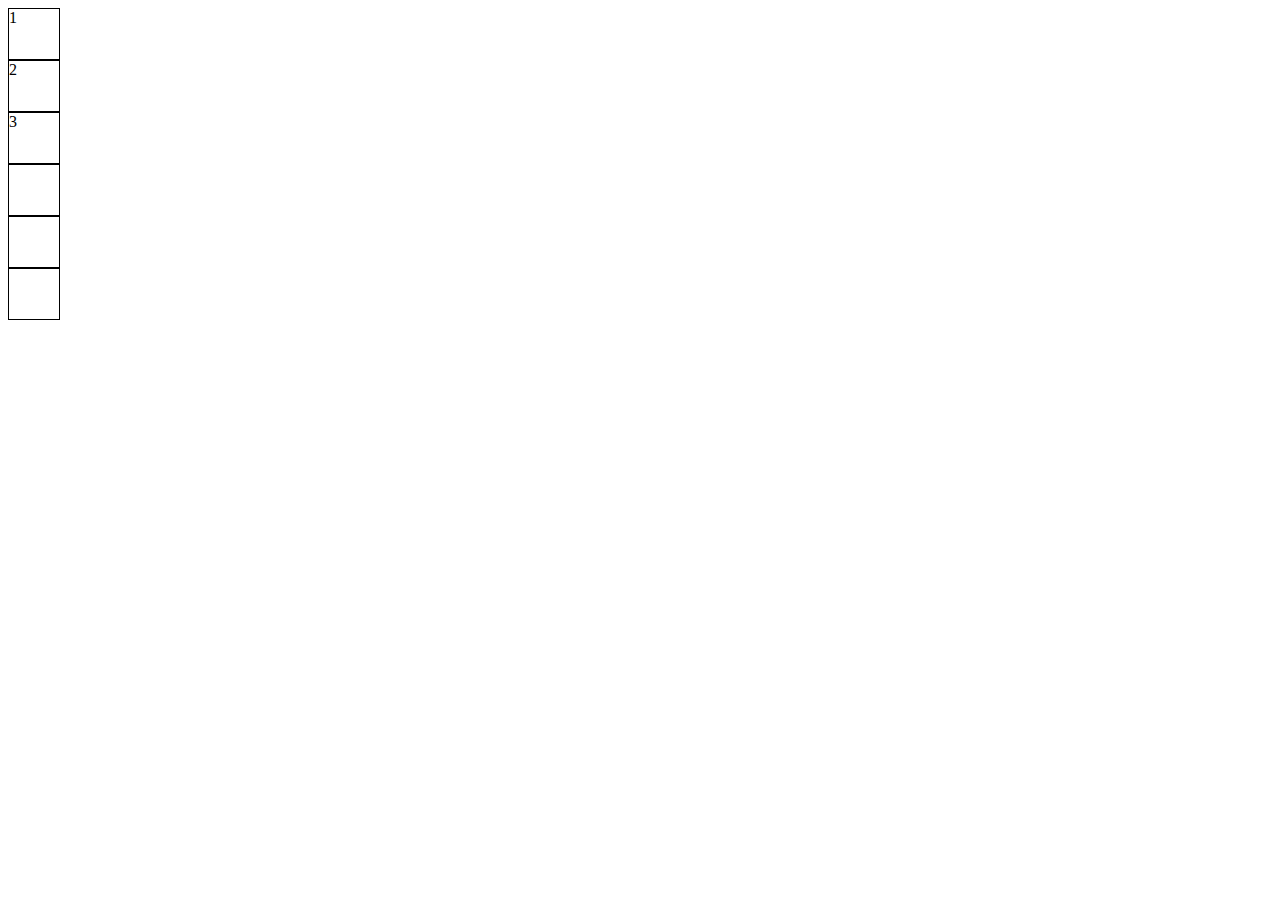
<file: flexbox/index.html>
<!DOCTYPE html>
<html>
<head>
	<title>Prueba</title>
	<link rel="stylesheet" type="text/css" href="./css/style.css">
</head>
<body>
	<div class="container">
		<div class="box">1</div>
		<div class="box">2</div>
		<div class="box">3</div>
		<div class="box"></div>
		<div class="box"></div>
		<div class="box"></div>
	</div>
</body>
</html>
</file>
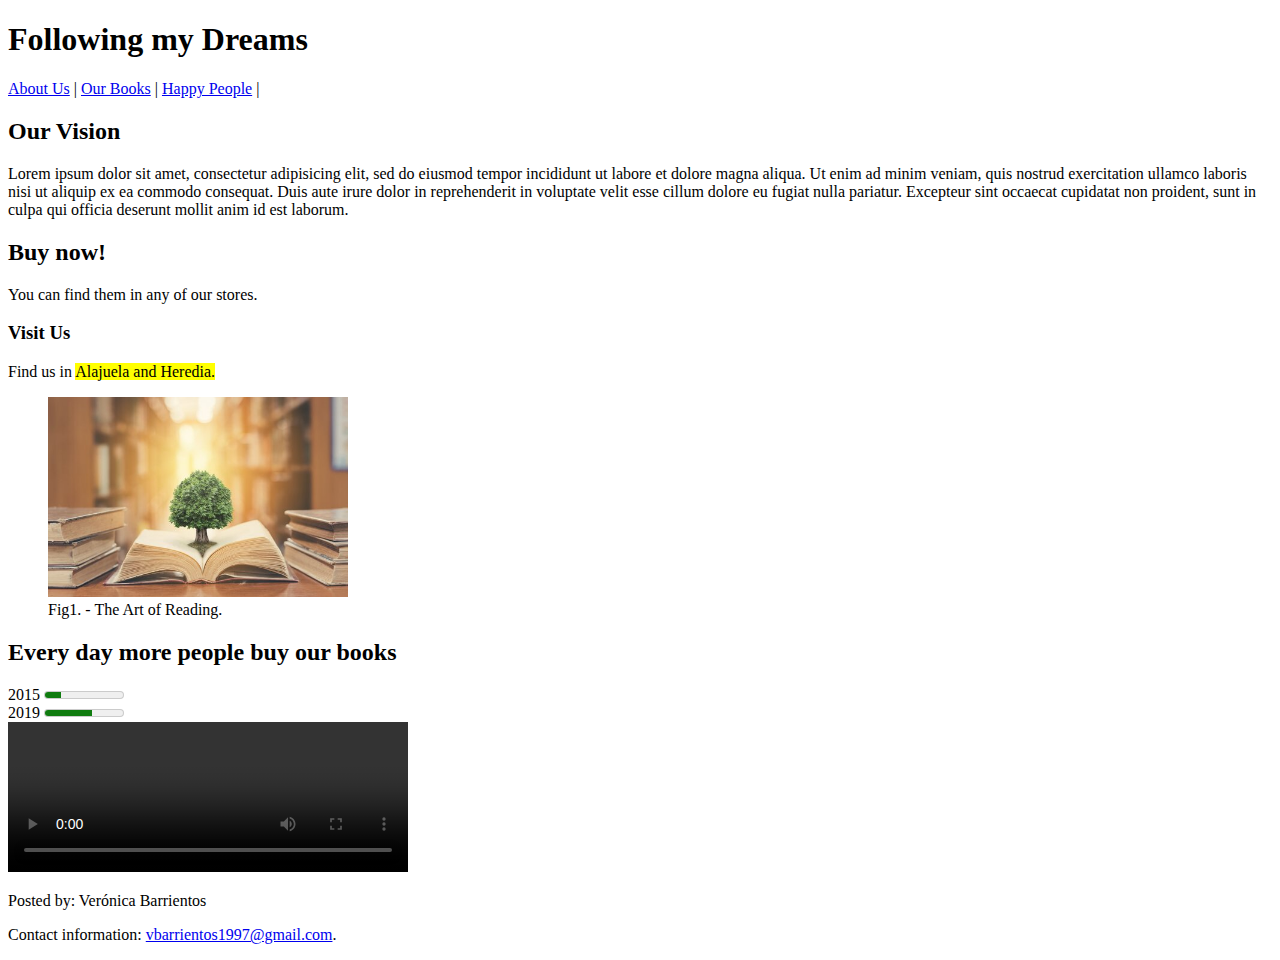
<file: workshops/workshop1/index.html>
<!DOCTYPE html>
<html>
<head>
	<meta charset="utf-8">
	<title>Learning HTML5</title>
</head>
<body>
	<header>
		<h1>Following my Dreams</h1>
	</header>
	<nav>
		<a href="#about-us">About Us</a> |
		<a href="#books">Our Books</a> |
		<a href="#people">Happy People</a> |
	</nav>
	<section id="about-us">
		<article>
			<h2>Our Vision</h2>
			<p>Lorem ipsum dolor sit amet, consectetur adipisicing elit, sed do eiusmod
			tempor incididunt ut labore et dolore magna aliqua.<wbr> Ut enim ad minim veniam,
			quis nostrud exercitation ullamco laboris nisi ut aliquip ex ea commodo
			consequat.<wbr> Duis aute irure dolor in reprehenderit in voluptate velit esse
			cillum dolore eu fugiat nulla pariatur. Excepteur sint occaecat cupidatat non
			proident, sunt in culpa qui officia deserunt mollit anim id est laborum.</p>
		</article>
	</section>
	<section id="books">
		<article>
			<h2>Buy now!</h2>
			<p>You can find them in any of our stores.</p>
			<aside>
				<h3>Visit Us</h3>
				<p>Find us in <mark>Alajuela and Heredia.</mark></p>
			</aside>
			<figure>
				<img src="./images/book.jpg" width="300px">
				<figcaption>Fig1. - The Art of Reading.</figcaption>
			</figure>
		</article>
	</section>
	<section id="people">
		<article>
			<h2>Every day more people buy our books</h2>
			<span>2015</span>
			<meter value="2" min="0" max="10">2 out of 10</meter><br>
			<span>2019</span>
<meter value="0.6">60%</meter>
		</article>
		<video width="400" controls>
			<iframe width="560" height="315" src="https://www.youtube.com/embed/iiNISuM4wl0" frameborder="0" allow="accelerometer; autoplay; encrypted-media; gyroscope; picture-in-picture" allowfullscreen></iframe>
		</video>
	</section>
	<footer>
		  <p>Posted by: Verónica Barrientos</p>
	  <p>Contact information: <a href="mailto:vbarrientos1997@gmail.com">
	  vbarrientos1997@gmail.com</a>.</p>
	</footer>
</body>
</html>
</file>
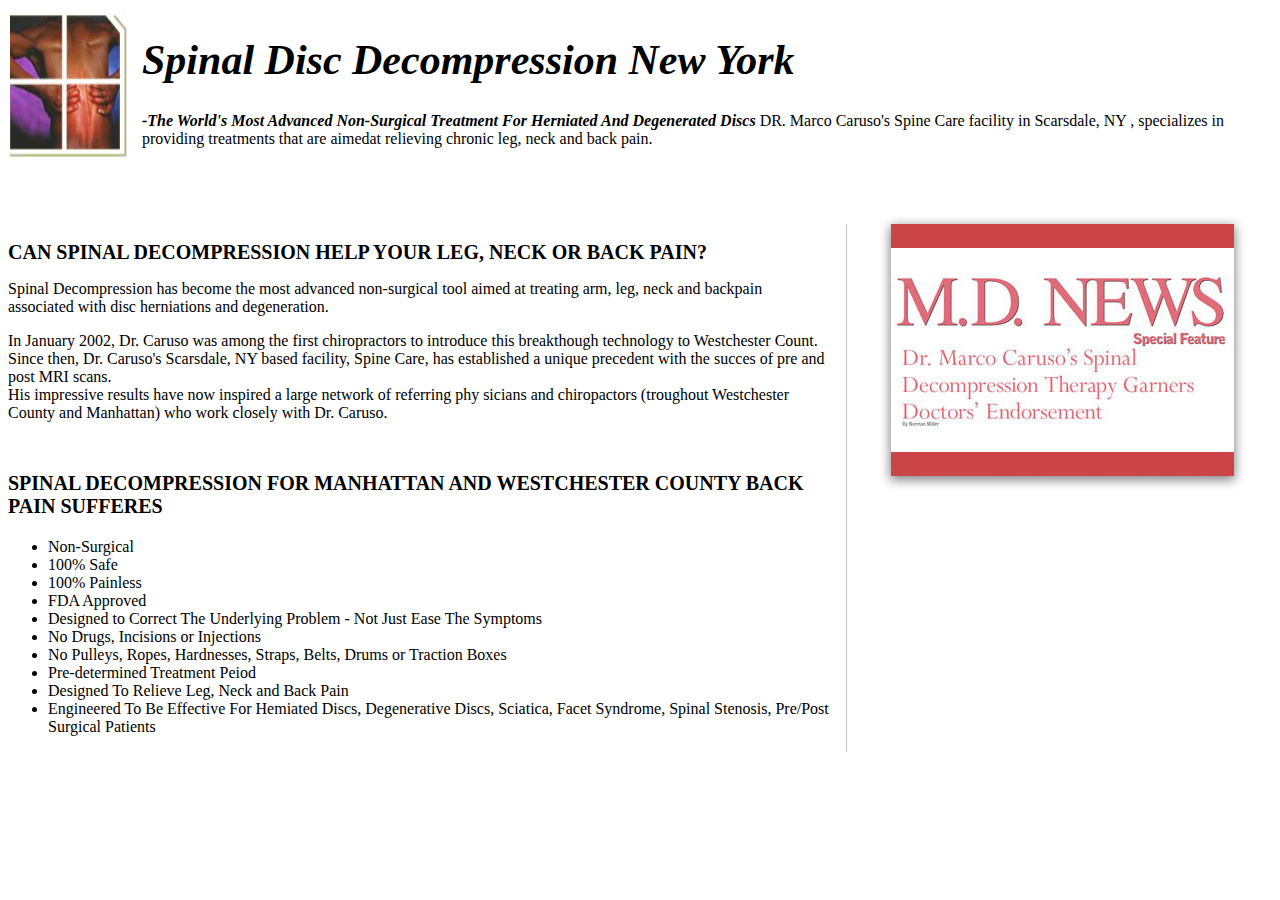
<file: workshops/workshop2/index.html>
<!DOCTYPE html>
<html>
<head>
	<title>Spinal Disk</title>
	<meta charset="utf-8">
	<link rel="stylesheet" type="text/css" href="./css/style.css">
</head>
<body>
	<header>
		<img class="profile-image" src="./images/screen.png">
		<div class="header-content">
			<h1>Spinal Disc Decompression New York</h1>
			<p>
				<b>-The World's Most Advanced Non-Surgical Treatment For Herniated And Degenerated Discs </b>DR. Marco Caruso's Spine Care facility in Scarsdale, NY , specializes in providing treatments that are aimedat relieving chronic leg, neck and back pain.
			</p>
		</div>

	</header>
	<section>
		<div class="section-container">
			<div class="colum1">
				<h2>CAN SPINAL DECOMPRESSION HELP YOUR LEG, NECK OR BACK PAIN?</h2>
				<p>Spinal Decompression has become the most advanced non-surgical tool aimed at treating arm, leg, neck and backpain associated with disc herniations and degeneration.</p>
				<p>In January 2002, Dr. Caruso was among the first chiropractors to introduce this breakthough technology to Westchester Count. Since then, Dr. Caruso's Scarsdale, NY based facility, Spine Care, has established a unique precedent with the succes of pre and post MRI scans.<br>His impressive results have now inspired a large network of referring phy sicians and chiropactors (troughout Westchester County and Manhattan) who work closely with Dr. Caruso.</p>
				<h3>SPINAL DECOMPRESSION FOR MANHATTAN AND WESTCHESTER COUNTY BACK PAIN SUFFERES</h3>
				<ul>
					<li>Non-Surgical</li>
					<li>100% Safe</li>
					<li>100% Painless</li>
					<li>FDA Approved</li>
					<li>Designed to Correct The Underlying Problem - Not Just Ease The Symptoms</li>
					<li>No Drugs, Incisions or Injections</li>
					<li>No Pulleys, Ropes, Hardnesses, Straps, Belts, Drums or Traction Boxes</li>
					<li>Pre-determined Treatment Peiod</li>
					<li>Designed To Relieve Leg, Neck and Back Pain</li>
					<li>Engineered To Be Effective For Hemiated Discs, Degenerative Discs, Sciatica, Facet Syndrome, Spinal Stenosis, Pre/Post Surgical Patients</li>
				</ul>
			</div>
			<div class="colum2">
				<aside>
			<img class="news-image" src="./images/slides.jpg">
		</aside>
			</div>
		</div>
	</section>
</body>
</html>
</file>
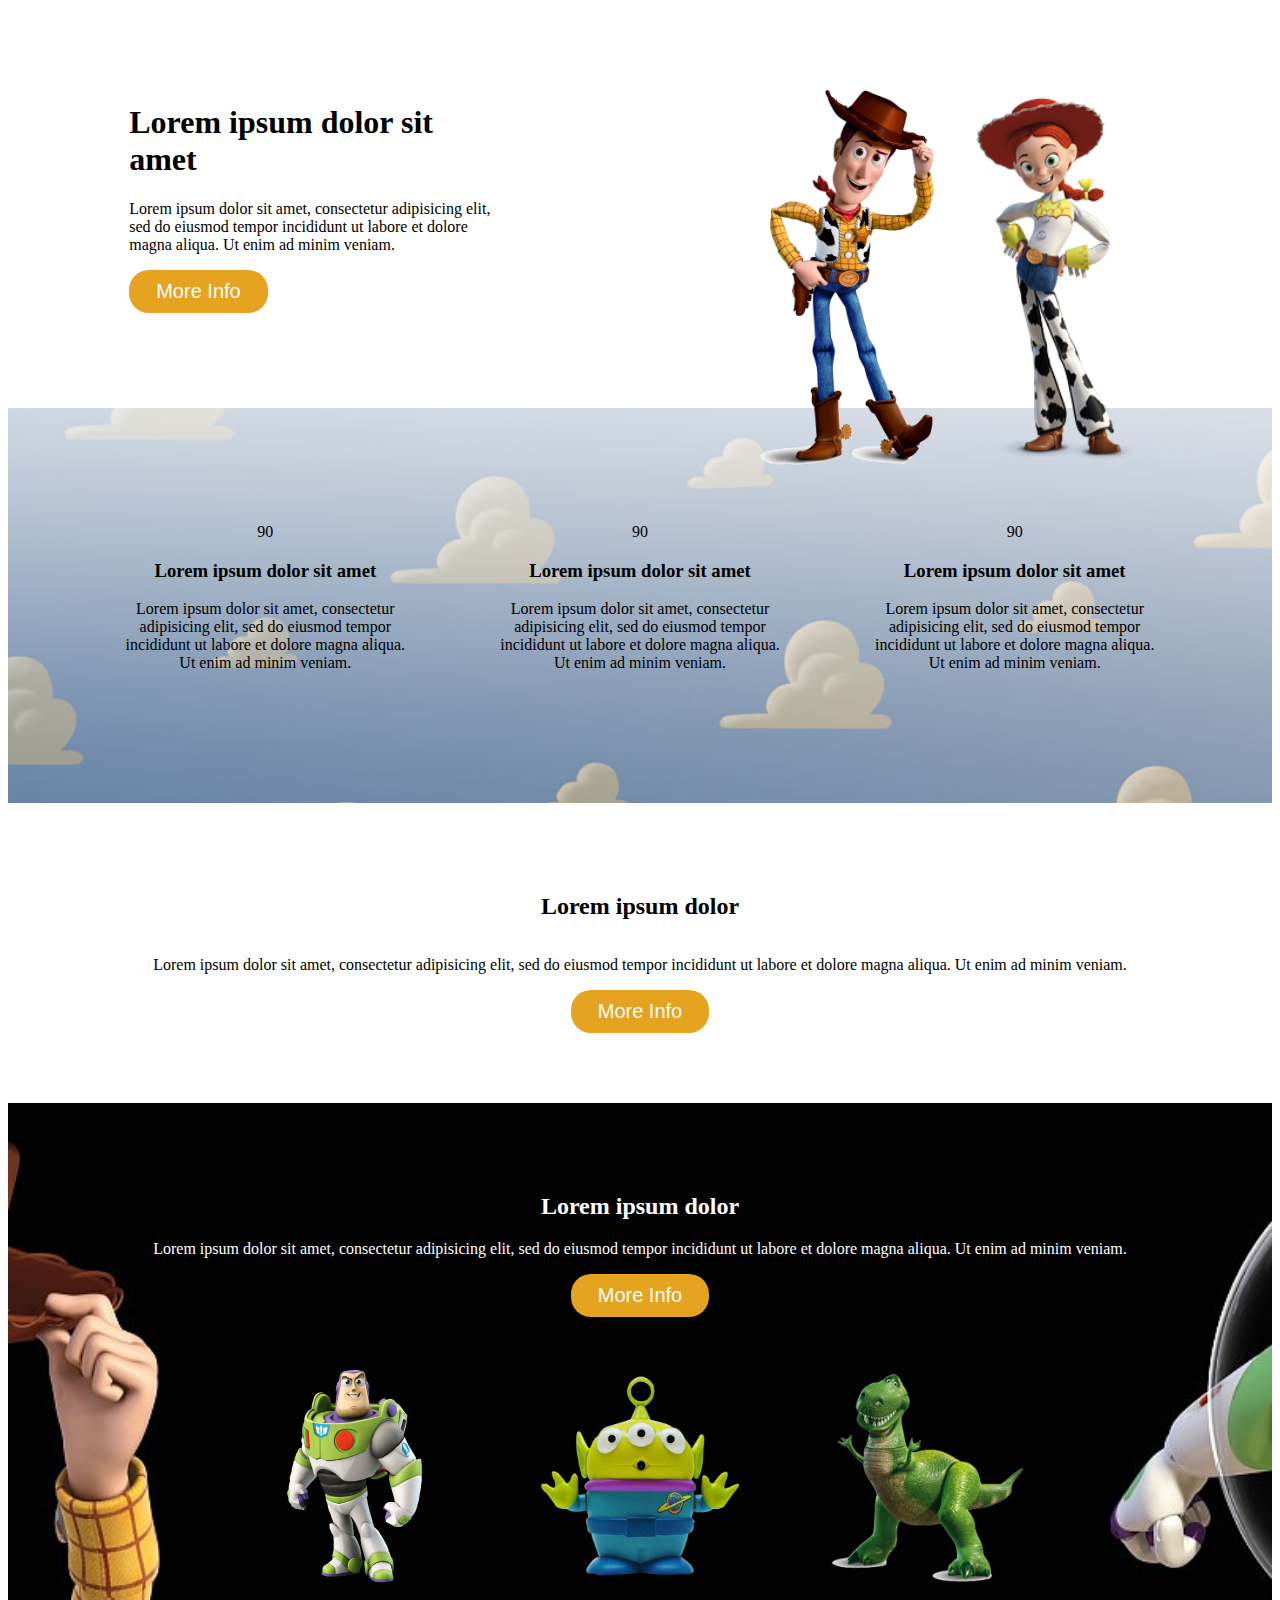
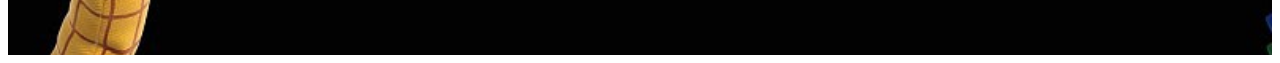
<file: workshops/workshop3/index.html>
<!DOCTYPE html>
<html>
<head>
	<title>Workshop3</title>
	<meta charset="utf-8">
	<link rel="stylesheet" type="text/css" href="./css/style.css">
</head>
<body>
	<header>
		<div class="header-container">
			<div class="header-box">
				<h1>Lorem ipsum dolor sit amet</h1>
				<p>Lorem ipsum dolor sit amet, consectetur adipisicing elit, sed do eiusmod
				tempor incididunt ut labore et dolore magna aliqua. Ut enim ad minim veniam.</p>
				<button>More Info</button>
			</div>
			<div class="images-box">
				<img src="./images/wody.png">
				<img src="./images/jesy.png">
			</div>
		</div>
	</header>
	<section class="boxes-section">
		<div class="box">
			<span>90</span>
			<h3>Lorem ipsum dolor sit amet</h3>
			<p>Lorem ipsum dolor sit amet, consectetur adipisicing elit, sed do eiusmod
			tempor incididunt ut labore et dolore magna aliqua. Ut enim ad minim veniam.</p>
		</div>
		<div class="box">
			<span>90</span>
			<h3>Lorem ipsum dolor sit amet</h3>
			<p>Lorem ipsum dolor sit amet, consectetur adipisicing elit, sed do eiusmod
			tempor incididunt ut labore et dolore magna aliqua. Ut enim ad minim veniam.</p>
		</div>
		<div class="box">
			<span>90</span>
			<h3>Lorem ipsum dolor sit amet</h3>
			<p>Lorem ipsum dolor sit amet, consectetur adipisicing elit, sed do eiusmod
			tempor incididunt ut labore et dolore magna aliqua. Ut enim ad minim veniam.</p>
		</div>
	</section>
	<section class="btn-section">
		<h2>Lorem ipsum dolor</h2>
		<p>Lorem ipsum dolor sit amet, consectetur adipisicing elit, sed do eiusmod
		tempor incididunt ut labore et dolore magna aliqua. Ut enim ad minim veniam.</p>
		<button>More Info</button>
	</section>
		<section class="last-section">
			<div class="last-box">
				<div class="text-box">
					<h2>Lorem ipsum dolor</h2>
					<p>Lorem ipsum dolor sit amet, consectetur adipisicing elit, sed do eiusmod
					tempor incididunt ut labore et dolore magna aliqua. Ut enim ad minim veniam.</p>
					<button>More Info</button>
				</div>
				<div class="img-box">
					<img src="./images/bly.png">
					<img src="./images/alien.png">
					<img src="./images/rex.png">
				</div>
		</div>
	</section>
	<footer></footer>
</body>
</html>
</file>
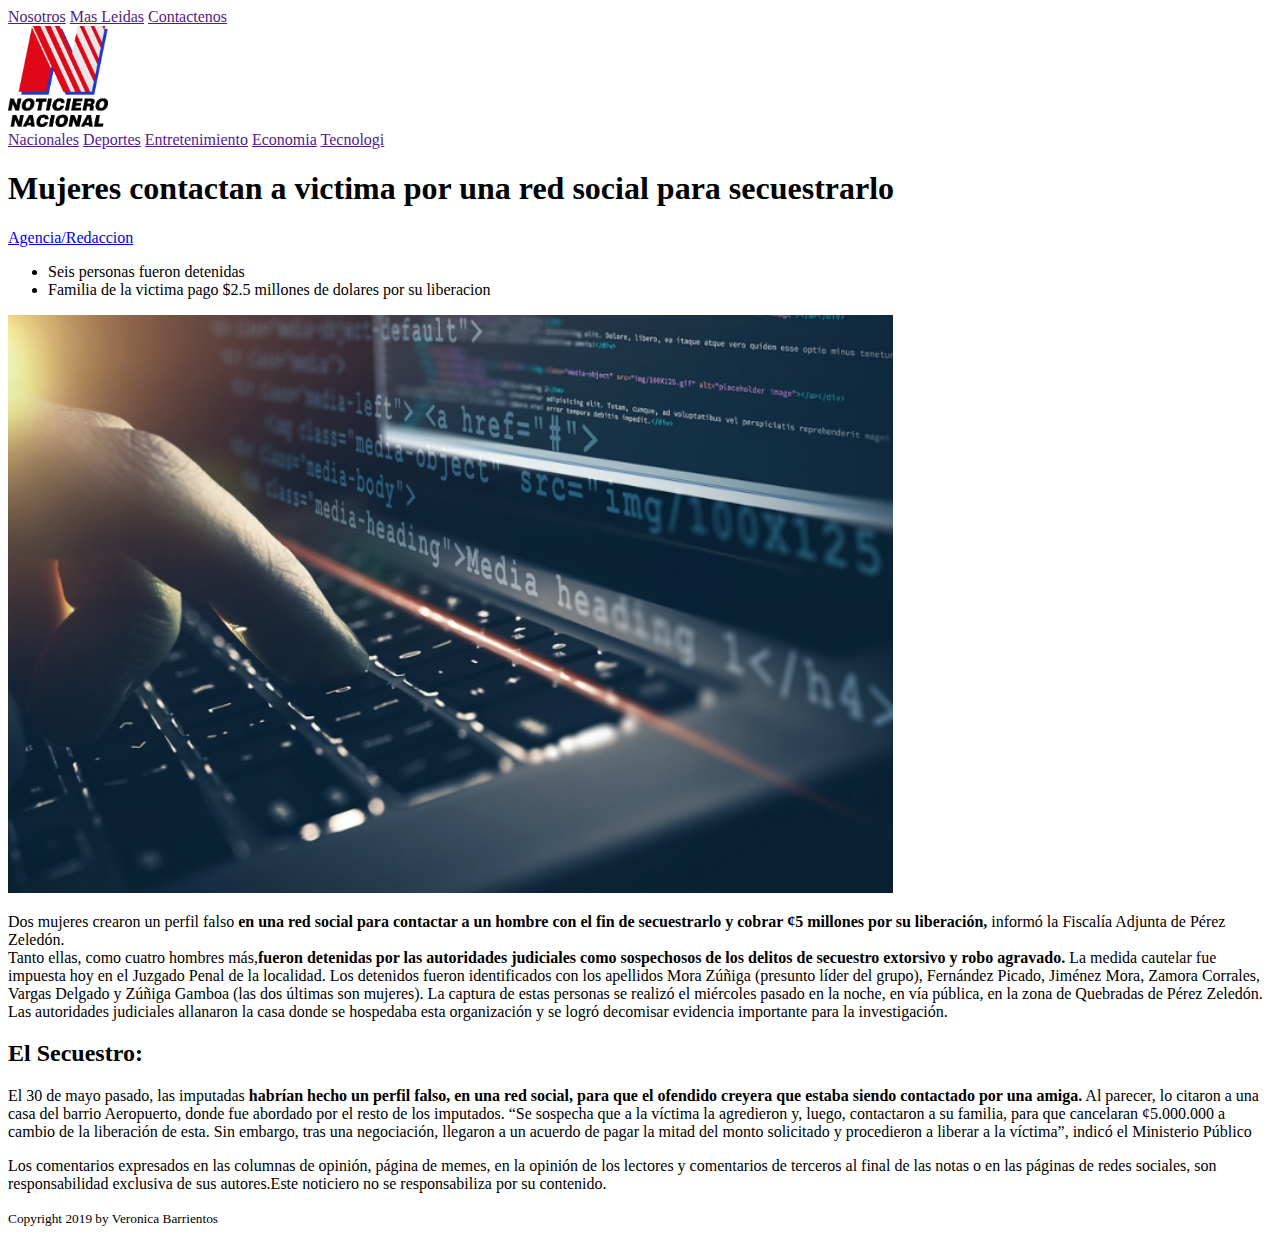
<file: workshops/homework1/new.html>
<!DOCTYPE html>
<html>
<head>
	<title>Noticia</title>
</head>
<body>
	<header>
		<nav class="main-menu">
			<a href="">Nosotros</a>
			<a href="">Mas Leidas</a>
			<a href="">Contactenos</a>
		</nav>
		<div class="main-navbar">
			<img src="./images/logo.png" width="100px">
			<nav class="menu">
				<a href="">Nacionales</a>
				<a href="">Deportes</a>
				<a href="">Entretenimiento</a>
				<a href="">Economia</a>
				<a href="">Tecnologi</a>
			</nav>
		</div>
	</header>
	<section>
		<header>
			<h1>Mujeres contactan a victima por una red social para secuestrarlo</h1>
			<a href="#">Agencia/Redaccion</a>
		</header>
		<ul>
			<li>Seis personas fueron detenidas</li>
			<li>Familia de la victima pago $2.5 millones de dolares por su liberacion</li>
		</ul>
		<img src="./images/compu.jpg" width="70%">
		<p>
			Dos mujeres crearon un perfil falso <b>en una red social para contactar a un hombre con el fin de secuestrarlo y cobrar ¢5 millones por su liberación,</b> informó la Fiscalía Adjunta de Pérez Zeledón.<br> Tanto ellas, como cuatro hombres más,<b>fueron detenidas por las autoridades judiciales como sospechosos de los delitos de secuestro extorsivo y robo agravado.</b> La medida cautelar fue impuesta hoy en el Juzgado Penal de la localidad. Los detenidos fueron identificados con los apellidos Mora Zúñiga (presunto líder del grupo), Fernández Picado, Jiménez Mora, Zamora Corrales, Vargas Delgado y Zúñiga Gamboa (las dos últimas son mujeres). La captura de estas personas se realizó el miércoles pasado en la noche, en vía pública, en la zona de Quebradas de Pérez Zeledón. Las autoridades judiciales allanaron la casa donde se hospedaba esta organización y se logró decomisar evidencia importante para la investigación.
		</p>
		<h2>El Secuestro:</h2>
		<p>
			El 30 de mayo pasado, las imputadas <b>habrían hecho un perfil falso, en una red social, para que el ofendido creyera que estaba siendo contactado por una amiga.</b> Al parecer, lo citaron a una casa del barrio Aeropuerto, donde fue abordado por el resto de los imputados. “Se sospecha que a la víctima la agredieron y, luego, contactaron a su familia, para que cancelaran ¢5.000.000 a cambio de la liberación de esta. Sin embargo, tras una negociación, llegaron a un acuerdo de pagar la mitad del monto solicitado y procedieron a liberar a la víctima”, indicó el Ministerio Público
		</p>
	</section>
	<footer>
		<p>Los comentarios expresados en las columnas de opinión, página de memes, en la opinión de los lectores y comentarios de terceros al final de las notas o en las páginas de redes sociales, son responsabilidad exclusiva de sus autores.<bold>Este noticiero no se responsabiliza por su contenido.</bold></p>
		<p><small>Copyright 2019 by Veronica Barrientos</small></p>
	</footer>
</body>
</html>
</file>
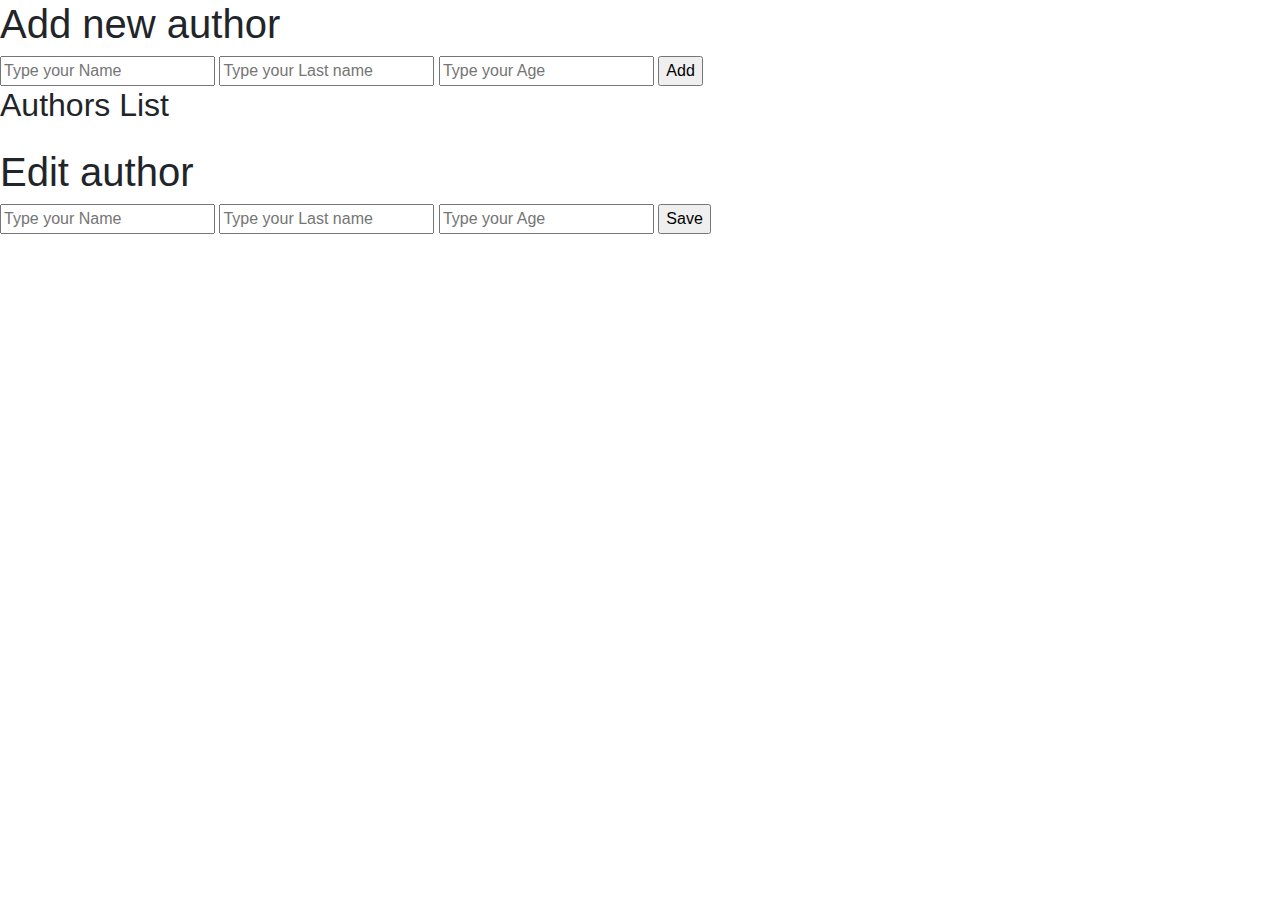
<file: workshops/homework3/crud/authors.html>
<!DOCTYPE html>
<html>

<head>
  <meta charset="utf-8" />
  <meta http-equiv="X-UA-Compatible" content="IE=edge" />
  <title>Authors</title>
  <script src="https://ajax.googleapis.com/ajax/libs/jquery/3.3.1/jquery.min.js"></script>
  <!-- External CSS -->
  <link rel="stylesheet" href="css/template.css" />
  <link rel="stylesheet" href="https://maxcdn.bootstrapcdn.com/bootstrap/4.0.0/css/bootstrap.min.css"
    integrity="sha384-Gn5384xqQ1aoWXA+058RXPxPg6fy4IWvTNh0E263XmFcJlSAwiGgFAW/dAiS6JXm" crossorigin="anonymous">
</head>

<body>
  <section>
    <div class="d-flex flex-column">
      <h1>Add new author</h1>
      <div class="form-contact-info">
        <div class="error_msg" id="error_msg"></div>
        <form id="author-form">
          <input type="text" name="name" value="" placeholder="Type your Name" class="required" id="name" />
          <input type="text" name="last_name" value="" placeholder="Type your Last name" class="required" id="lastName" />
           <input type="number" name="age" value="" placeholder="Type your Age" class="required" id="age" />
          <input type="button" value="Add" id="add-author-button" />
        </form>
      </div>
    </div>
  </section>
  <section>
    <h2>Authors List</h2>
    <table class="table table-light">
      <tbody id="authors_table">
      </tbody>
    </table>
    <div class="d-flex flex-column hidden">
      <h1>Edit author</h1>
      <div class="form-contact-info">
        <div class="error_msg" id="error_msg"></div>
        <form id="author-form">
          <input type="text" name="name" value="" placeholder="Type your Name" class="required" id="editName" />
          <input type="text" name="last_name" value="" placeholder="Type your Last name" class="required" id="editLastName" />
          <input type="number" name="age" value="" placeholder="Type your Age" class="required" id="editAge" />
          <input type="hidden" name="id" value="" id="editId" />
          <input type="button" value="Save" id="save-author-button" />
        </form>
      </div>
    </div>
  </section>
  <script src="js/authors_database.js" type="text/javascript"></script>
  <script src="js/authors_application.js" type="text/javascript"></script>

  <script>
    loadTableData('authors');
    bindEvents();
  </script>
</body>

</html>
</file>
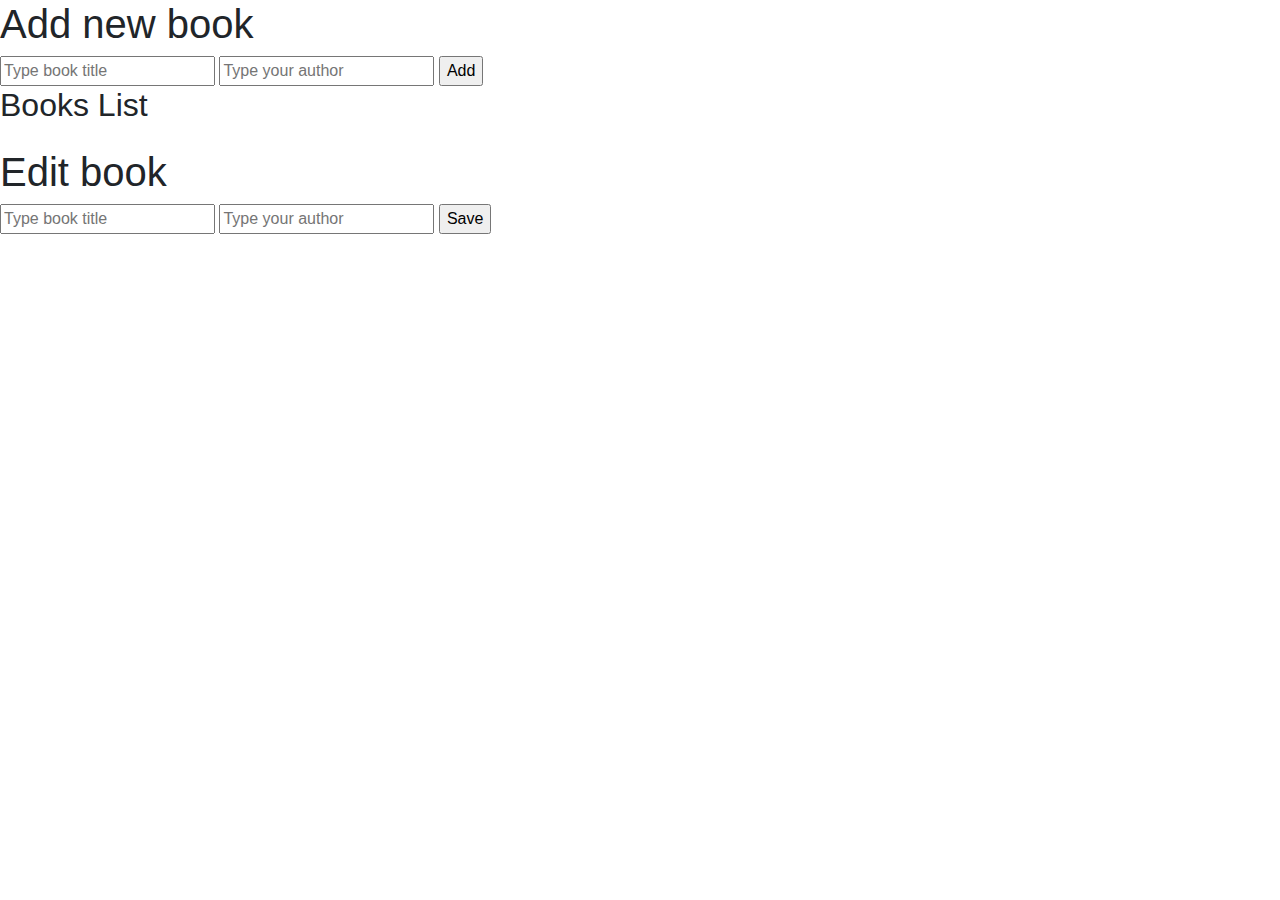
<file: workshops/homework3/crud/books.html>
<!DOCTYPE html>
<html>

<head>
  <meta charset="utf-8" />
  <meta http-equiv="X-UA-Compatible" content="IE=edge" />
  <title>Books</title>
  <script src="https://ajax.googleapis.com/ajax/libs/jquery/3.3.1/jquery.min.js"></script>
  <!-- External CSS -->
  <link rel="stylesheet" href="css/template.css" />
  <link rel="stylesheet" href="https://maxcdn.bootstrapcdn.com/bootstrap/4.0.0/css/bootstrap.min.css"
    integrity="sha384-Gn5384xqQ1aoWXA+058RXPxPg6fy4IWvTNh0E263XmFcJlSAwiGgFAW/dAiS6JXm" crossorigin="anonymous">
</head>

<body>
  <section>
    <div class="d-flex flex-column">
      <h1>Add new book</h1>
      <div class="form-contact-info">
        <div class="error_msg" id="error_msg"></div>
        <form id="book-form">
          <input type="text" name="title" value="" placeholder="Type book title" class="required" id="title" />
          <input type="text" name="author" value="" placeholder="Type your author" class="required" id="author" />
          <input type="button" value="Add" id="add-book-button" />
        </form>
      </div>
    </div>
  </section>
  <section>
    <h2>Books List</h2>
    <table class="table table-light">
      <tbody id="books_table">
      </tbody>
    </table>
    <div class="d-flex flex-column hidden">
      <h1>Edit book</h1>
      <div class="form-contact-info">
        <div class="error_msg" id="error_msg"></div>
        <form id="book-form">
          <input type="text" name="title" value="" placeholder="Type book title" class="required" id="editTitle" />
          <input type="text" name="author" value="" placeholder="Type your author" class="required" id="editAuthor" />
          <input type="hidden" name="id" value="" id="editId" />
          <input type="button" value="Save" id="save-book-button" />
        </form>
      </div>
    </div>
  </section>
  <script src="js/database.js" type="text/javascript"></script>
  <script src="js/application.js" type="text/javascript"></script>

  <script>
    loadTableData('books');
    bindEvents();
  </script>
</body>

</html>
</file>
<file: flexbox/css/style.css>
.container {
	width: 600px
}

.box {
	width: 50px;
	height: 50px;
	border: 1px solid #000;
}
</file>
<file: workshops/workshop2/css/style.css>
header {
    margin-bottom: 60px;
}
header, .section-container {
    display: flex;
}
b, h1 {
	font-style: italic;
}
h1 {
    font-size: 42px;
}
h2, h3 {
    font-size: 20px;
}
h3 {
    margin-top: 50px;
}
img.profile-image {
    margin-right: 15px;
}
img.news-image {
    -webkit-box-shadow: 0px 3px 10px 1px rgba(0,0,0,0.49);
    -moz-box-shadow: 0px 3px 10px 1px rgba(0,0,0,0.49);
    box-shadow: 0px 3px 10px 1px rgba(0,0,0,0.49);
}
.colum1 {
    width: 65%;
    margin-right: 44px;
    border-right: solid 1px #c7c7c7;
    padding-right: 16px;
}
</file>
<file: workshops/workshop3/css/style.css>
header {
    height: 400px;
}

.header-container {
	display: flex;
    justify-content: space-around;
    padding-top: 75px;
}

.header-box {
    width: 30%;
}

.images-box {
    display: flex;
}

.header-box {
    color: #000;
}

img {
    width: 200px;
}

button {
    font-size: 20px;
    padding: 10px 27px;
    border-radius: 20px;
    background-color: #e5a31f;
    border: #e5a31f;
    color: #fff;
}

section {
	padding: 70px;
}

section.boxes-section {
	background-image: url(../images/buzz.jpg);
	background-repeat: no-repeat;
    background-size: cover;
    display: flex;
}

.box {
    padding: 45px;
    text-align: center;
}

.btn-section {
	display: flex;
	flex-direction: column;
	align-items: center;
}

.last-box {
    text-align: center;
}

.img-box {
    display: flex;
    justify-content: space-around;
    margin: 50px 135px 0;
}

.last-section {
    background-image: url(../images/back.jpg);
    background-repeat: no-repeat;
    background-size: cover;
    color: #fff;
}
</file>
<file: workshops/homework3/crud/css/template.css>
body {
	background-color: #666;
}

.hidden {
	display: none;
}

a.link {
	cursor: pointer;
}

a {
	text-decoration: none;
}

h1 {
	color: #fff;
	text-align: justify;
}


p:first-of-type {
	color: red;
}

/*a:hover {
	text-decoration: underline;
	cursor: -webkit-zoom-in;
}*/

p::first-line {
	color: white;
}

p::first-letter {

	font-size: 20px;
}

p::after {
	content: ' Fin del Parraro';
}

p::before {
	content: 'Inicio del Parrafo ';
}

p::selection {
	background-color: white;
	color: yellow;
}

.required {
	color: red;
}

span.required {
	padding: 5px;
}

h1 {
	color: #34EE7F;
}

div.error_msg {
	display: none;
	color: white;
	background-color: red;
	border: 1px solid black;
	padding: 2px;
}



/*
input.required {
	border: 2px solid red;
}*/

/*div.form-general-info span.required {
	color: blue;
}
*/
</file>
